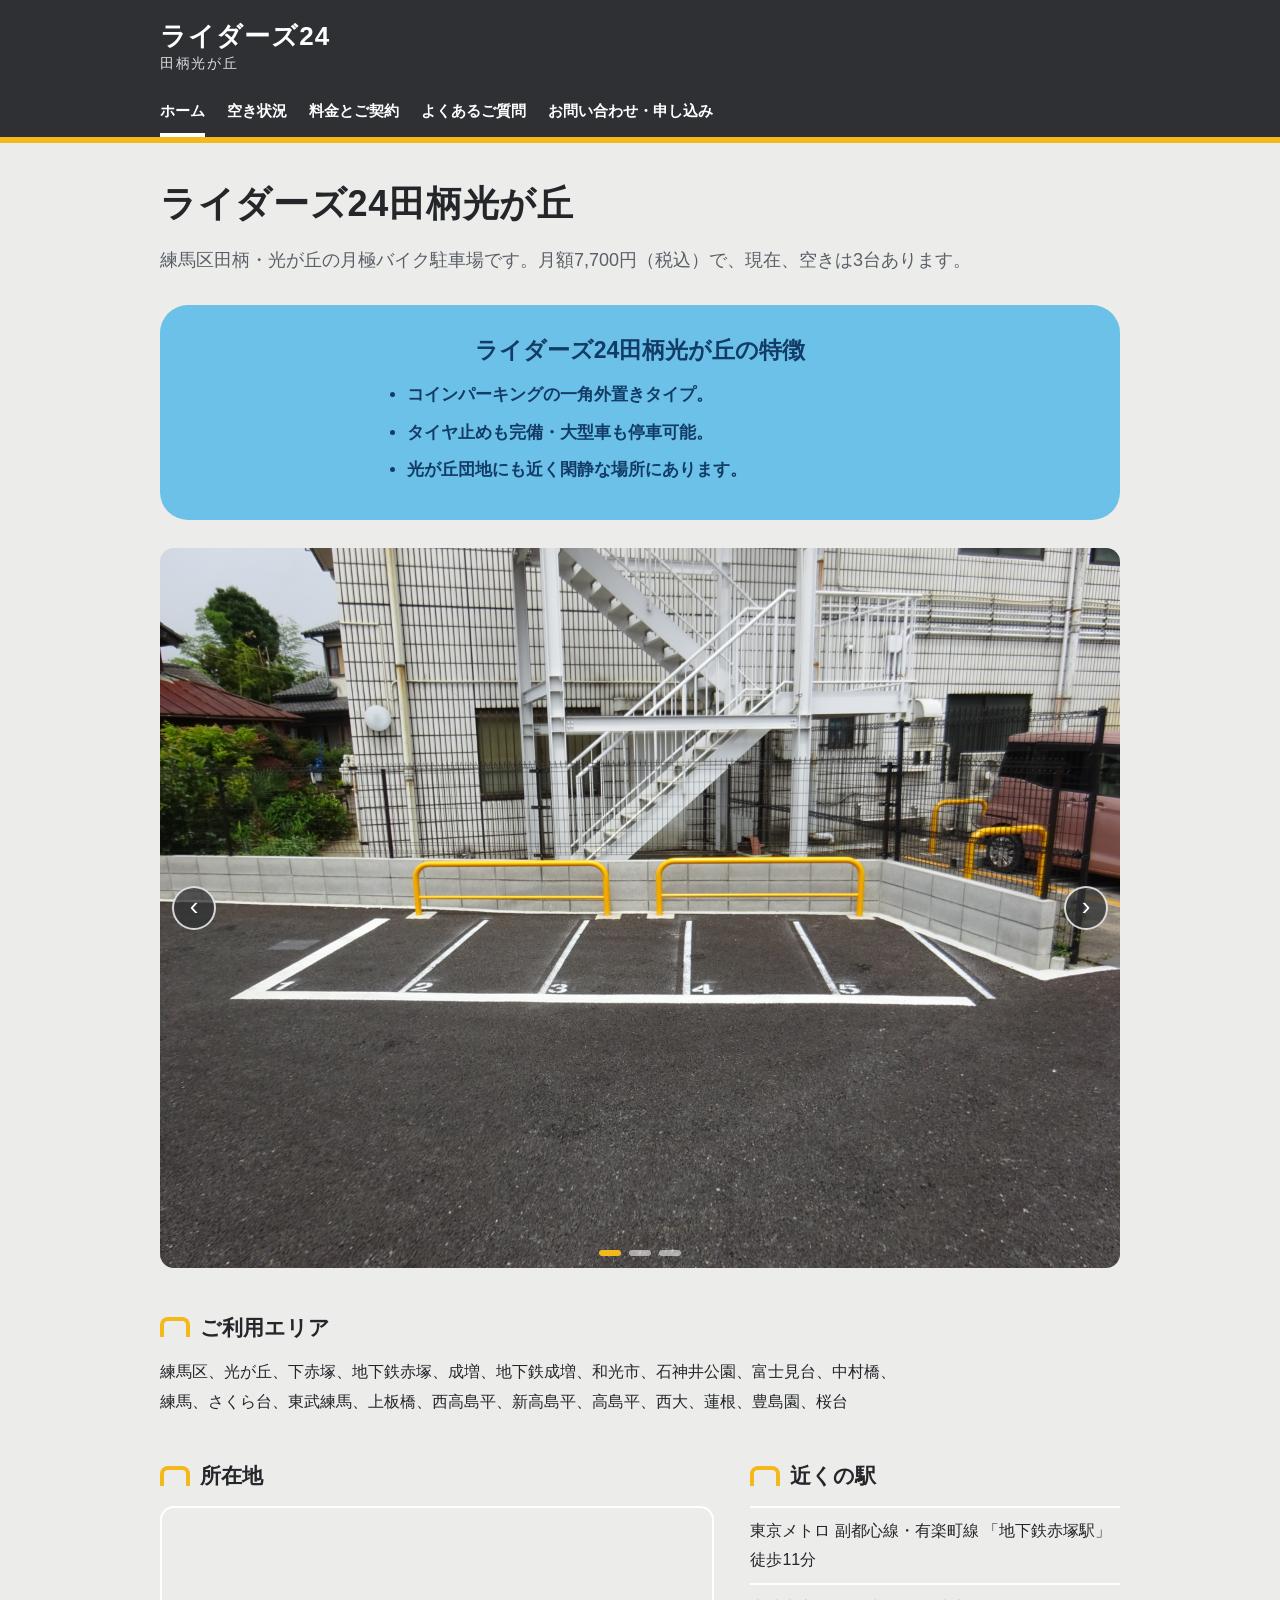
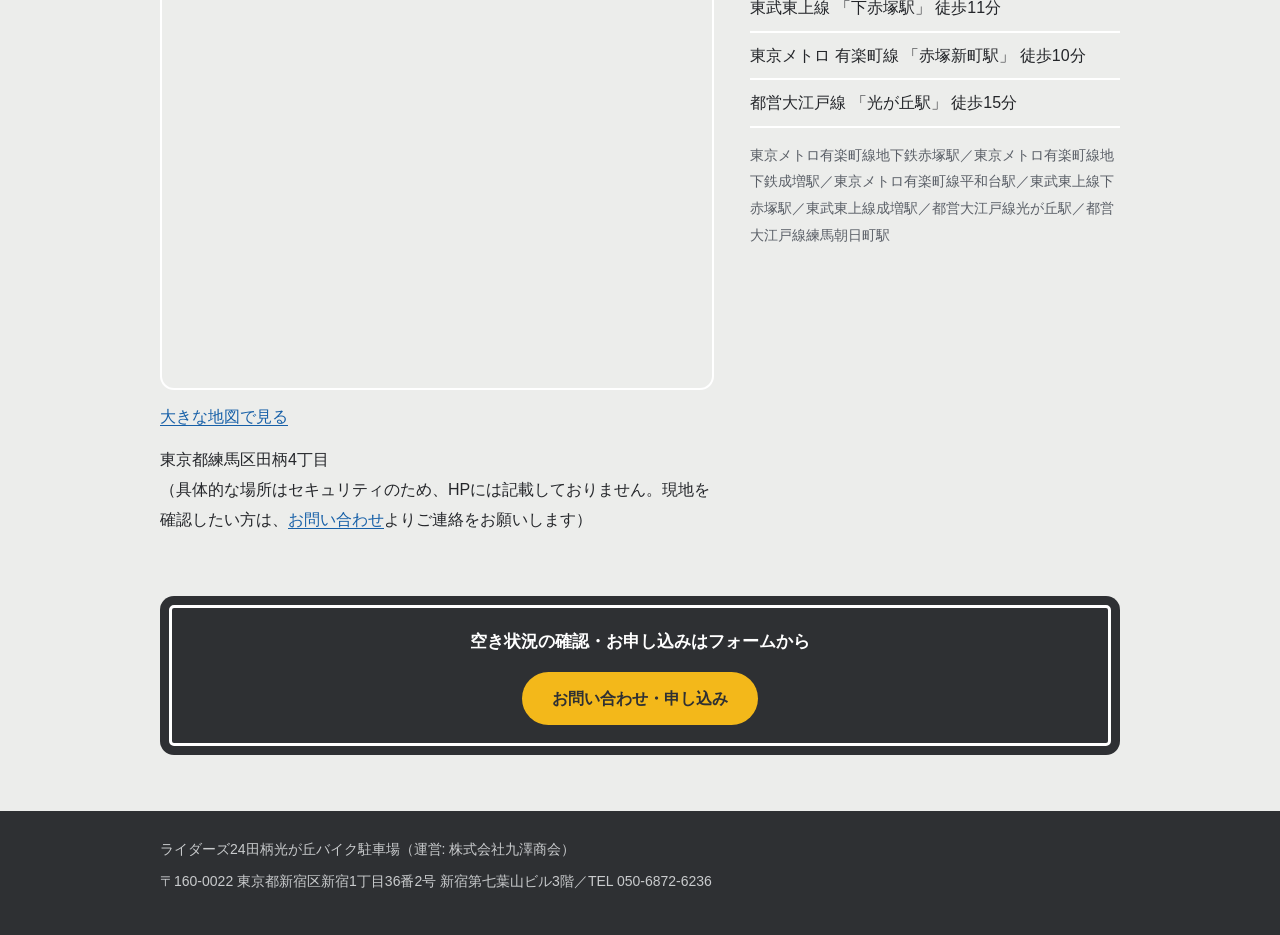
<file: index.html>
<!DOCTYPE html>
<html lang="ja">
<head>
<meta charset="UTF-8">
<meta name="viewport" content="width=device-width, initial-scale=1.0">
<link rel="icon" type="image/svg+xml" href="favicon.svg">
<link rel="icon" type="image/png" sizes="32x32" href="favicon-32.png">
<link rel="apple-touch-icon" href="apple-touch-icon.png">
<title>ライダーズ24｜田柄光が丘へ移動します</title>
<meta name="description" content="ライダーズ24は現在、田柄光が丘（練馬区）の1拠点です。拠点ページへ移動します。">
<link rel="canonical" href="https://riders24.kuzawashokai.com/hikarigaoka/">
<meta http-equiv="refresh" content="0; url=hikarigaoka/">
</head>
<body>
<p>ライダーズ24 田柄光が丘のページへ移動します。自動で移動しない場合は <a href="hikarigaoka/">こちら</a> を押してください。</p>
</body>
</html>
</file>
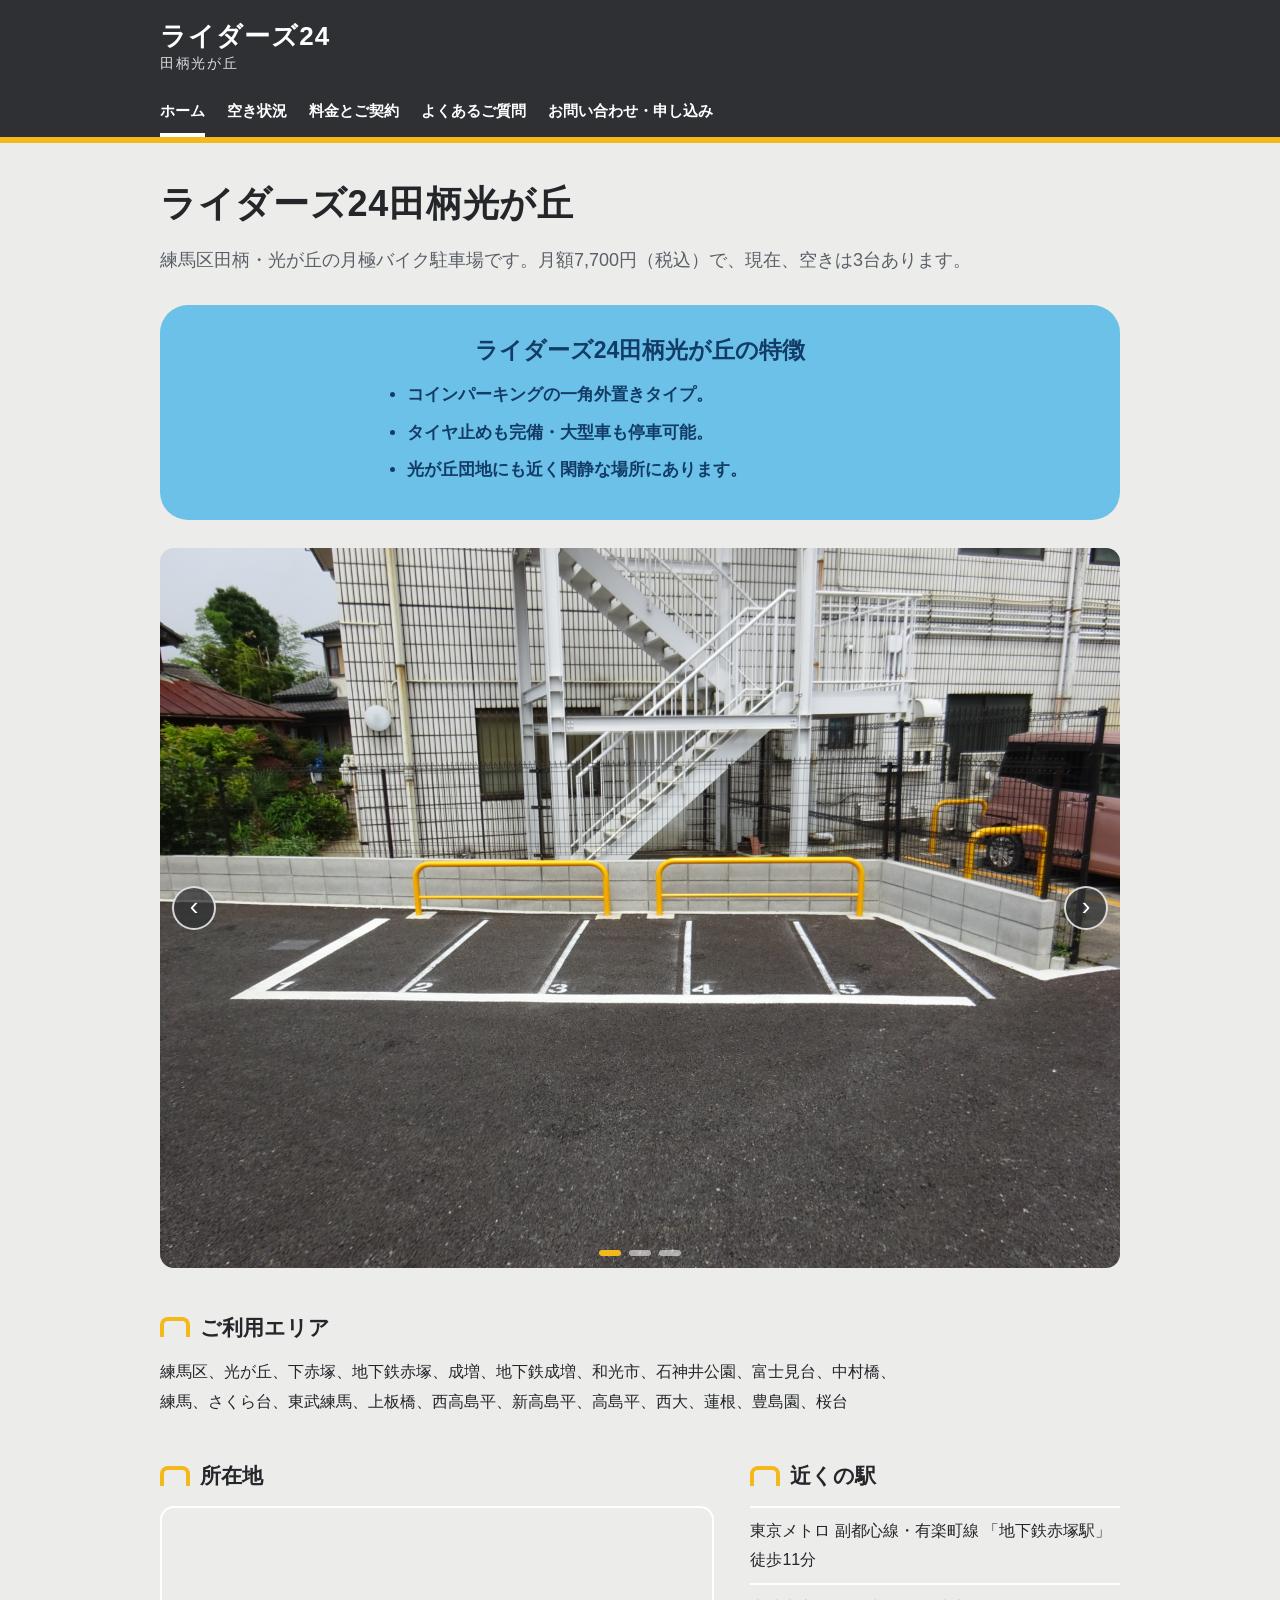
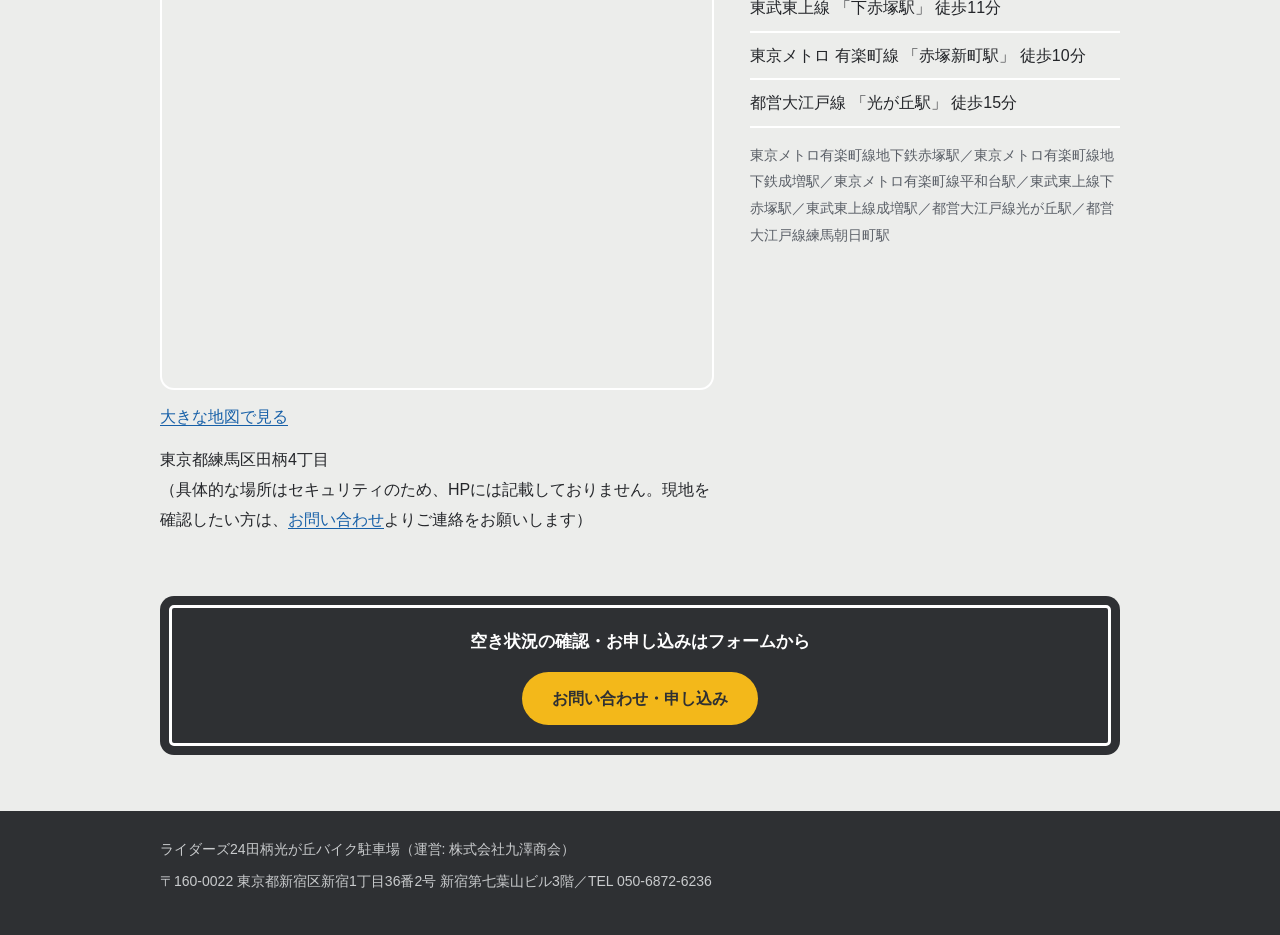
<file: hikarigaoka/index.html>
<!DOCTYPE html>
<html lang="ja">
<head>
<meta charset="utf-8">
<meta name="viewport" content="width=device-width, initial-scale=1">
<link rel="icon" type="image/svg+xml" href="../favicon.svg">
<link rel="icon" type="image/png" sizes="32x32" href="../favicon-32.png">
<link rel="apple-touch-icon" href="../apple-touch-icon.png">
<title>練馬区田柄・光が丘の月極バイク駐車場｜ライダーズ24田柄光が丘</title>
<meta name="description" content="練馬区田柄・光が丘の月極バイク駐車場「ライダーズ24田柄光が丘」。月額7,700円（税込）、現在空きは3台です。地下鉄赤塚駅・下赤塚駅から徒歩11分。">
<link rel="canonical" href="https://riders24.kuzawashokai.com/hikarigaoka/">
<meta property="og:title" content="練馬区田柄・光が丘の月極バイク駐車場｜ライダーズ24田柄光が丘">
<meta property="og:description" content="練馬区田柄・光が丘の月極バイク駐車場「ライダーズ24田柄光が丘」。月額7,700円（税込）、現在空きは3台です。地下鉄赤塚駅・下赤塚駅から徒歩11分。">
<meta property="og:type" content="website">
<meta property="og:url" content="https://riders24.kuzawashokai.com/hikarigaoka/">
<meta property="og:site_name" content="ライダーズ24田柄光が丘">
<meta property="og:image" content="https://riders24.kuzawashokai.com/assets/img/photo1.jpg">
<meta name="twitter:card" content="summary_large_image">
<link rel="stylesheet" href="../assets/style.css">
<script type="application/ld+json">
{
  "@context": "https://schema.org",
  "@type": "ParkingFacility",
  "name": "ライダーズ24田柄光が丘",
  "address": { "@type": "PostalAddress", "addressRegion": "東京都", "addressLocality": "練馬区", "streetAddress": "田柄4丁目" },
  "telephone": "050-6872-6236",
  "url": "https://riders24.kuzawashokai.com/hikarigaoka/"
}
</script>
</head>
<body>
<header class="site-header">
  <div class="inner">
    <a class="brand" href="../">ライダーズ24<small>田柄光が丘</small></a>
  </div>
  <nav class="main-nav">
    <a href="./" aria-current="page">ホーム</a>
    <a href="status/">空き状況</a>
    <a href="price/">料金とご契約</a>
    <a href="qanda/">よくあるご質問</a>
    <a href="contact/">お問い合わせ・申し込み</a>
  </nav>
</header>
<main>
  <h1>ライダーズ24田柄光が丘</h1>
  <p class="lead">練馬区田柄・光が丘の月極バイク駐車場です。月額7,700円（税込）で、現在、空きは3台あります。</p>

  <section class="feature-box">
    <h2>ライダーズ24田柄光が丘の特徴</h2>
    <ul>
      <li>コインパーキングの一角外置きタイプ。</li>
      <li>タイヤ止めも完備・大型車も停車可能。</li>
      <li>光が丘団地にも近く閑静な場所にあります。</li>
    </ul>
  </section>

  <div class="slider" id="slider">
    <div class="slides">
      <img src="../assets/img/photo1.jpg" alt="ライダーズ24田柄光が丘の駐車スペース全景" class="active">
      <img src="../assets/img/photo2.jpg" alt="区画1〜3とタイヤ止め" loading="lazy">
      <img src="../assets/img/photo3.jpg" alt="駐車スペースを横から見た様子" loading="lazy">
    </div>
    <button type="button" class="slider-btn prev" aria-label="前の写真">‹</button>
    <button type="button" class="slider-btn next" aria-label="次の写真">›</button>
    <div class="slider-dots" role="tablist" aria-label="写真の切り替え"></div>
  </div>

  <h2>ご利用エリア</h2>
  <p>練馬区、光が丘、下赤塚、地下鉄赤塚、成増、地下鉄成増、和光市、石神井公園、富士見台、中村橋、練馬、さくら台、東武練馬、上板橋、西高島平、新高島平、高島平、西大、蓮根、豊島園、桜台</p>

  <div class="access">
    <section>
      <h2>近くの駅</h2>
      <ul class="stations">
        <li>東京メトロ 副都心線・有楽町線 「地下鉄赤塚駅」 徒歩11分</li>
        <li>東武東上線 「下赤塚駅」 徒歩11分</li>
        <li>東京メトロ 有楽町線 「赤塚新町駅」 徒歩10分</li>
        <li>都営大江戸線 「光が丘駅」 徒歩15分</li>
      </ul>
      <p class="station-names">東京メトロ有楽町線地下鉄赤塚駅／東京メトロ有楽町線地下鉄成増駅／東京メトロ有楽町線平和台駅／東武東上線下赤塚駅／東武東上線成増駅／都営大江戸線光が丘駅／都営大江戸線練馬朝日町駅</p>
    </section>
    <section>
      <h2>所在地</h2>
      <div class="map-wrap">
        <iframe src="https://www.google.com/maps?q=35.767425,139.639919&amp;z=16&amp;output=embed" loading="lazy" title="ライダーズ24田柄光が丘の地図（東京都練馬区田柄4丁目）" referrerpolicy="no-referrer-when-downgrade"></iframe>
      </div>
      <p><a href="https://www.google.com/maps/search/?api=1&amp;query=35.767425,139.639919" target="_blank" rel="noopener">大きな地図で見る</a></p>
      <p>東京都練馬区田柄4丁目<br>（具体的な場所はセキュリティのため、HPには記載しておりません。現地を確認したい方は、<a href="contact/">お問い合わせ</a>よりご連絡をお願いします）</p>
    </section>
  </div>

  <div class="cta">
    <p>空き状況の確認・お申し込みはフォームから</p>
    <a class="btn" href="contact/">お問い合わせ・申し込み</a>
  </div>
</main>
<footer class="site-footer">
  <div class="inner">
    <p>ライダーズ24田柄光が丘バイク駐車場（運営: 株式会社九澤商会）</p>
    <p>〒160-0022 東京都新宿区新宿1丁目36番2号 新宿第七葉山ビル3階／TEL 050-6872-6236</p>
  </div>
</footer>
<script>
(function () {
  var slider = document.getElementById('slider');
  if (!slider) return;
  var imgs = slider.querySelectorAll('.slides img');
  var dotsWrap = slider.querySelector('.slider-dots');
  var current = 0, timer = null;
  var dots = [];
  imgs.forEach(function (_, i) {
    var d = document.createElement('button');
    d.type = 'button';
    d.setAttribute('aria-label', (i + 1) + '枚目の写真');
    d.addEventListener('click', function () { show(i); restart(); });
    dotsWrap.appendChild(d);
    dots.push(d);
  });
  function show(i) {
    imgs[current].classList.remove('active');
    dots[current].classList.remove('active');
    current = (i + imgs.length) % imgs.length;
    imgs[current].classList.add('active');
    dots[current].classList.add('active');
  }
  function next() { show(current + 1); }
  function start() {
    if (window.matchMedia('(prefers-reduced-motion: reduce)').matches) return;
    timer = setInterval(next, 5000);
  }
  function restart() { clearInterval(timer); start(); }
  slider.querySelector('.prev').addEventListener('click', function () { show(current - 1); restart(); });
  slider.querySelector('.next').addEventListener('click', function () { next(); restart(); });
  slider.addEventListener('mouseenter', function () { clearInterval(timer); });
  slider.addEventListener('mouseleave', restart);
  dots[0].classList.add('active');
  start();
})();
</script>
</body>
</html>
</file>
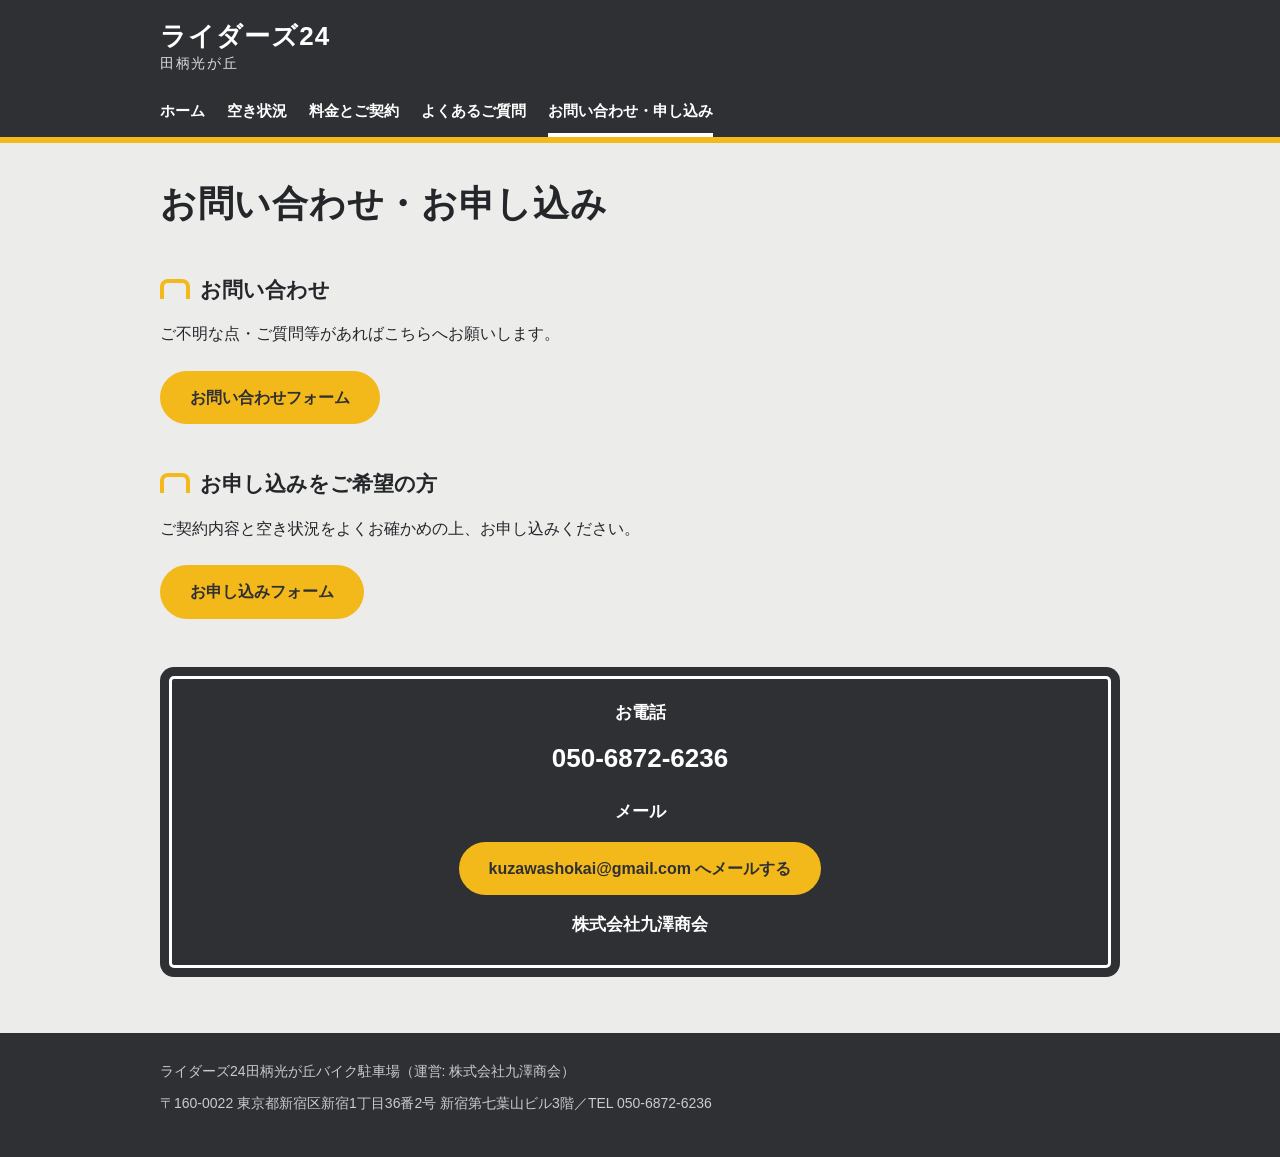
<file: hikarigaoka/contact/index.html>
<!DOCTYPE html>
<html lang="ja">
<head>
<meta charset="utf-8">
<meta name="viewport" content="width=device-width, initial-scale=1">
<link rel="icon" type="image/svg+xml" href="../../favicon.svg">
<link rel="icon" type="image/png" sizes="32x32" href="../../favicon-32.png">
<link rel="apple-touch-icon" href="../../apple-touch-icon.png">
<title>お問い合わせ・お申し込み｜ライダーズ24田柄光が丘</title>
<meta name="description" content="ライダーズ24田柄光が丘へのお問い合わせ・お申し込み。お電話 050-6872-6236、またはメールでご連絡ください。">
<link rel="canonical" href="https://riders24.kuzawashokai.com/hikarigaoka/contact/">
<meta property="og:title" content="お問い合わせ・お申し込み｜ライダーズ24田柄光が丘">
<meta property="og:description" content="ライダーズ24田柄光が丘へのお問い合わせ・お申し込み。お電話 050-6872-6236、またはメールでご連絡ください。">
<meta property="og:type" content="website">
<meta property="og:url" content="https://riders24.kuzawashokai.com/hikarigaoka/contact/">
<meta property="og:site_name" content="ライダーズ24田柄光が丘">
<meta property="og:image" content="https://riders24.kuzawashokai.com/assets/img/photo1.jpg">
<meta name="twitter:card" content="summary_large_image">
<link rel="stylesheet" href="../../assets/style.css">
</head>
<body>
<header class="site-header">
  <div class="inner">
    <a class="brand" href="../../">ライダーズ24<small>田柄光が丘</small></a>
  </div>
  <nav class="main-nav">
    <a href="../">ホーム</a>
    <a href="../status/">空き状況</a>
    <a href="../price/">料金とご契約</a>
    <a href="../qanda/">よくあるご質問</a>
    <a href="../contact/" aria-current="page">お問い合わせ・申し込み</a>
  </nav>
</header>
<main>
  <h1>お問い合わせ・お申し込み</h1>

  <h2>お問い合わせ</h2>
  <p>ご不明な点・ご質問等があればこちらへお願いします。</p>
  <p><a class="btn" href="https://docs.google.com/forms/d/e/1FAIpQLSfUFnNQfRRMAWb91vEc54fLT5QZULD15jtNJt627k9A7nd0JQ/viewform" target="_blank" rel="noopener">お問い合わせフォーム</a></p>

  <h2>お申し込みをご希望の方</h2>
  <p>ご契約内容と空き状況をよくお確かめの上、お申し込みください。</p>
  <p><a class="btn" href="https://docs.google.com/forms/d/e/1FAIpQLSd29Fjg4J7XCclaeUMKa4GIaW3JmtasUmAK4aYXByxlcy-RhQ/viewform" target="_blank" rel="noopener">お申し込みフォーム</a></p>

  <div class="cta">
    <p>お電話</p>
    <a class="tel" href="tel:+815068726236">050-6872-6236</a>
    <p>メール</p>
    <a class="btn" href="mailto:kuzawashokai@gmail.com">kuzawashokai@gmail.com へメールする</a>
    <p>株式会社九澤商会</p>
  </div>
</main>
<footer class="site-footer">
  <div class="inner">
    <p>ライダーズ24田柄光が丘バイク駐車場（運営: 株式会社九澤商会）</p>
    <p>〒160-0022 東京都新宿区新宿1丁目36番2号 新宿第七葉山ビル3階／TEL 050-6872-6236</p>
  </div>
</footer>
</body>
</html>
</file>
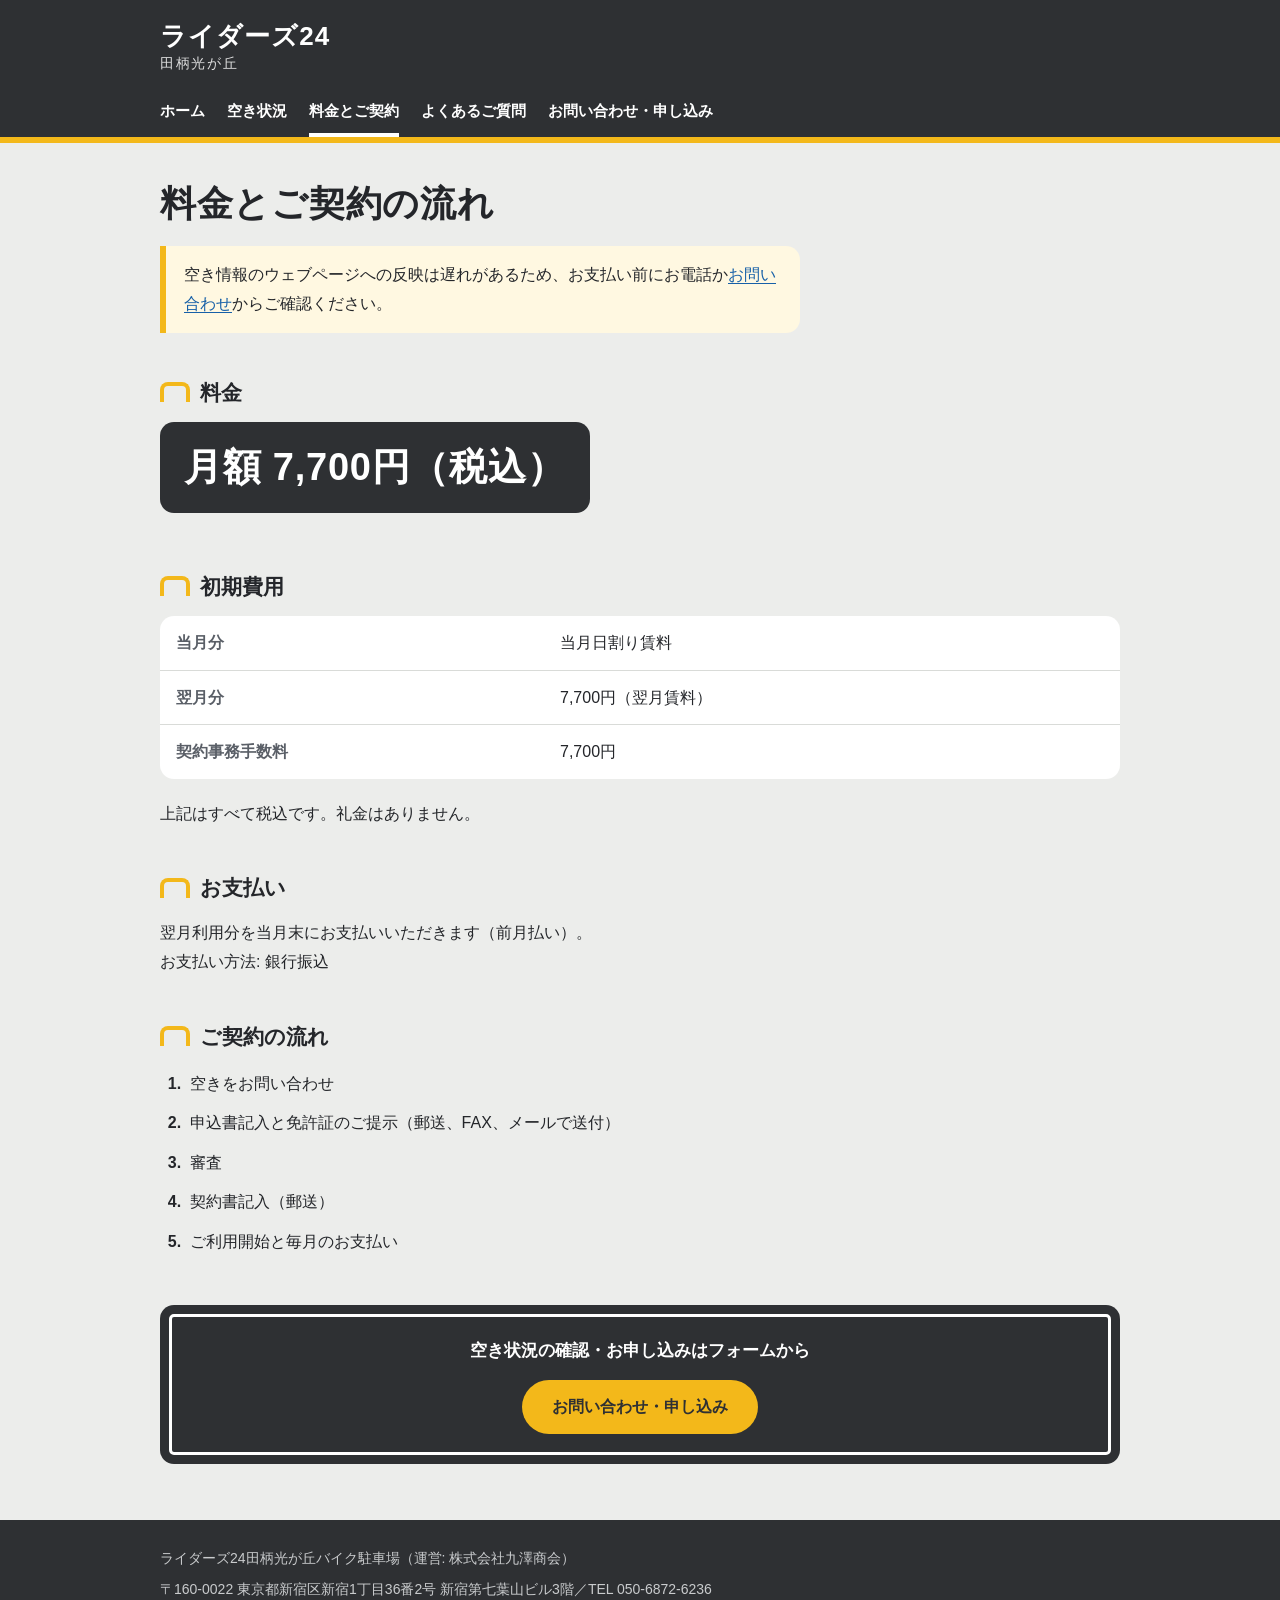
<file: hikarigaoka/price/index.html>
<!DOCTYPE html>
<html lang="ja">
<head>
<meta charset="utf-8">
<meta name="viewport" content="width=device-width, initial-scale=1">
<link rel="icon" type="image/svg+xml" href="../../favicon.svg">
<link rel="icon" type="image/png" sizes="32x32" href="../../favicon-32.png">
<link rel="apple-touch-icon" href="../../apple-touch-icon.png">
<title>料金とご契約の流れ｜月額7,700円（税込）｜ライダーズ24田柄光が丘</title>
<meta name="description" content="ライダーズ24田柄光が丘の料金とご契約の流れ。月額7,700円（税込）。初期費用は当月日割り賃料・翌月賃料・契約事務手数料（すべて税込）。お支払いは銀行振込、前月払いです。">
<link rel="canonical" href="https://riders24.kuzawashokai.com/hikarigaoka/price/">
<meta property="og:title" content="料金とご契約の流れ｜月額7,700円（税込）｜ライダーズ24田柄光が丘">
<meta property="og:description" content="ライダーズ24田柄光が丘の料金とご契約の流れ。月額7,700円（税込）。初期費用は当月日割り賃料・翌月賃料・契約事務手数料（すべて税込）。お支払いは銀行振込、前月払いです。">
<meta property="og:type" content="website">
<meta property="og:url" content="https://riders24.kuzawashokai.com/hikarigaoka/price/">
<meta property="og:site_name" content="ライダーズ24田柄光が丘">
<meta property="og:image" content="https://riders24.kuzawashokai.com/assets/img/photo1.jpg">
<meta name="twitter:card" content="summary_large_image">
<link rel="stylesheet" href="../../assets/style.css">
</head>
<body>
<header class="site-header">
  <div class="inner">
    <a class="brand" href="../../">ライダーズ24<small>田柄光が丘</small></a>
  </div>
  <nav class="main-nav">
    <a href="../">ホーム</a>
    <a href="../status/">空き状況</a>
    <a href="../price/" aria-current="page">料金とご契約</a>
    <a href="../qanda/">よくあるご質問</a>
    <a href="../contact/">お問い合わせ・申し込み</a>
  </nav>
</header>
<main>
  <h1>料金とご契約の流れ</h1>

  <div class="notice">空き情報のウェブページへの反映は遅れがあるため、お支払い前にお電話か<a href="../contact/">お問い合わせ</a>からご確認ください。</div>

  <h2>料金</h2>
  <p class="price-big">月額 7,700円（税込）</p>

  <h2>初期費用</h2>
  <table class="info">
    <tr><th>当月分</th><td>当月日割り賃料</td></tr>
    <tr><th>翌月分</th><td>7,700円（翌月賃料）</td></tr>
    <tr><th>契約事務手数料</th><td>7,700円</td></tr>
  </table>
  <p>上記はすべて税込です。礼金はありません。</p>

  <h2>お支払い</h2>
  <p>翌月利用分を当月末にお支払いいただきます（前月払い）。<br>お支払い方法: 銀行振込</p>

  <h2>ご契約の流れ</h2>
  <ol class="flow">
    <li>空きをお問い合わせ</li>
    <li>申込書記入と免許証のご提示（郵送、FAX、メールで送付）</li>
    <li>審査</li>
    <li>契約書記入（郵送）</li>
    <li>ご利用開始と毎月のお支払い</li>
  </ol>

  <div class="cta">
    <p>空き状況の確認・お申し込みはフォームから</p>
    <a class="btn" href="../contact/">お問い合わせ・申し込み</a>
  </div>
</main>
<footer class="site-footer">
  <div class="inner">
    <p>ライダーズ24田柄光が丘バイク駐車場（運営: 株式会社九澤商会）</p>
    <p>〒160-0022 東京都新宿区新宿1丁目36番2号 新宿第七葉山ビル3階／TEL 050-6872-6236</p>
  </div>
</footer>
</body>
</html>
</file>
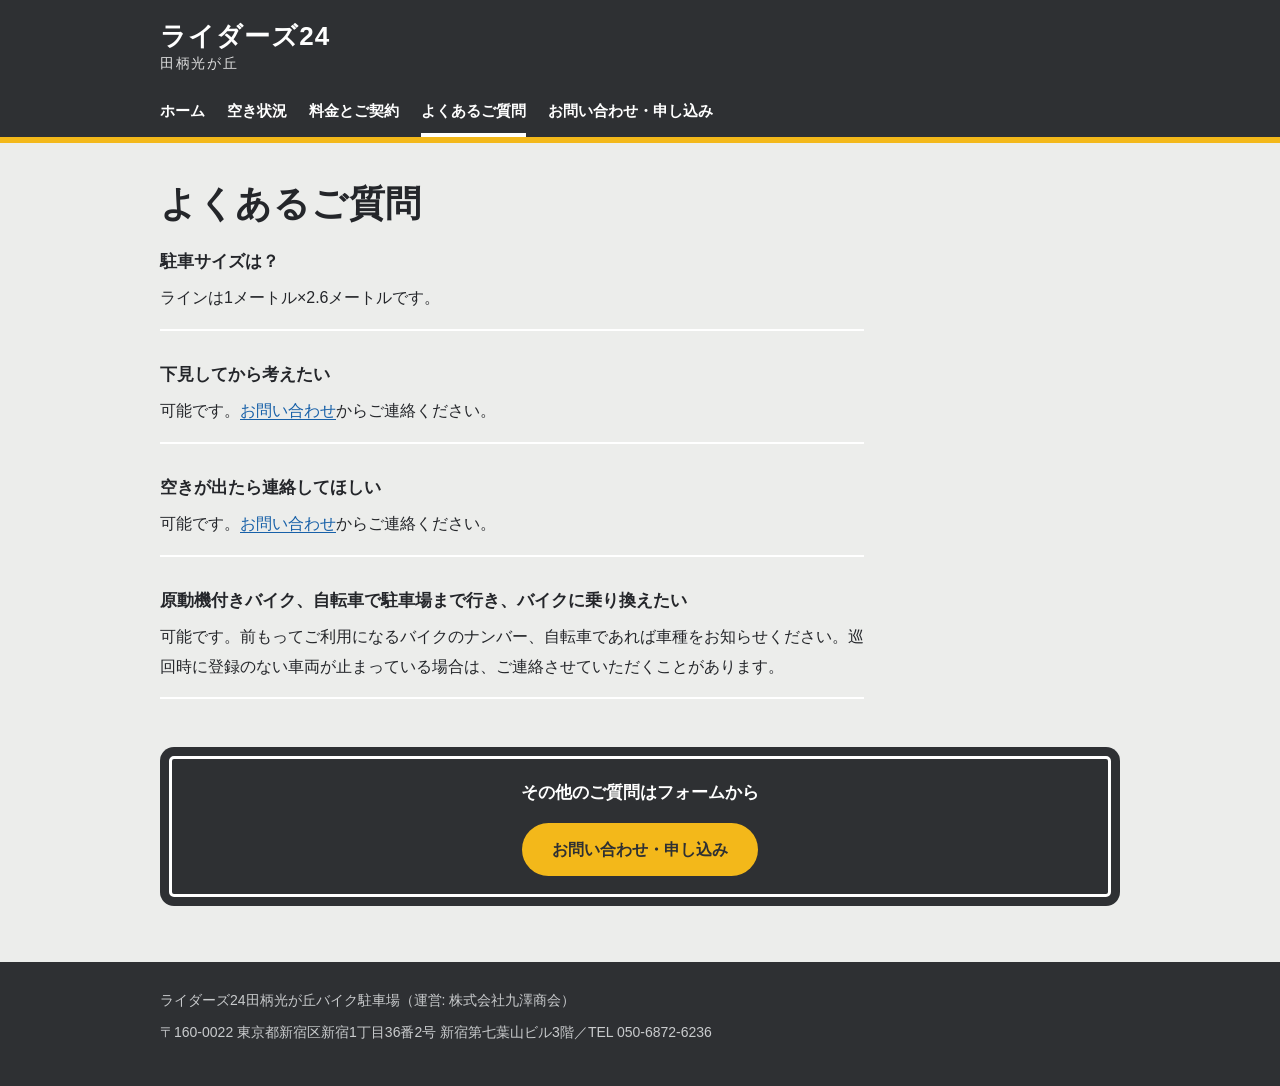
<file: hikarigaoka/qanda/index.html>
<!DOCTYPE html>
<html lang="ja">
<head>
<meta charset="utf-8">
<meta name="viewport" content="width=device-width, initial-scale=1">
<link rel="icon" type="image/svg+xml" href="../../favicon.svg">
<link rel="icon" type="image/png" sizes="32x32" href="../../favicon-32.png">
<link rel="apple-touch-icon" href="../../apple-touch-icon.png">
<title>よくあるご質問｜ライダーズ24田柄光が丘（月極バイク駐車場）</title>
<meta name="description" content="ライダーズ24田柄光が丘のよくあるご質問。駐車サイズ、下見、空きが出た場合のご連絡、原動機付きバイク・自転車での乗り換えについて。">
<link rel="canonical" href="https://riders24.kuzawashokai.com/hikarigaoka/qanda/">
<meta property="og:title" content="よくあるご質問｜ライダーズ24田柄光が丘（月極バイク駐車場）">
<meta property="og:description" content="ライダーズ24田柄光が丘のよくあるご質問。駐車サイズ、下見、空きが出た場合のご連絡、原動機付きバイク・自転車での乗り換えについて。">
<meta property="og:type" content="website">
<meta property="og:url" content="https://riders24.kuzawashokai.com/hikarigaoka/qanda/">
<meta property="og:site_name" content="ライダーズ24田柄光が丘">
<meta property="og:image" content="https://riders24.kuzawashokai.com/assets/img/photo1.jpg">
<meta name="twitter:card" content="summary_large_image">
<link rel="stylesheet" href="../../assets/style.css">
</head>
<body>
<header class="site-header">
  <div class="inner">
    <a class="brand" href="../../">ライダーズ24<small>田柄光が丘</small></a>
  </div>
  <nav class="main-nav">
    <a href="../">ホーム</a>
    <a href="../status/">空き状況</a>
    <a href="../price/">料金とご契約</a>
    <a href="../qanda/" aria-current="page">よくあるご質問</a>
    <a href="../contact/">お問い合わせ・申し込み</a>
  </nav>
</header>
<main>
  <h1>よくあるご質問</h1>
  <dl class="qa">
    <dt>駐車サイズは？</dt>
    <dd>ラインは1メートル×2.6メートルです。</dd>

    <dt>下見してから考えたい</dt>
    <dd>可能です。<a href="../contact/">お問い合わせ</a>からご連絡ください。</dd>

    <dt>空きが出たら連絡してほしい</dt>
    <dd>可能です。<a href="../contact/">お問い合わせ</a>からご連絡ください。</dd>

    <dt>原動機付きバイク、自転車で駐車場まで行き、バイクに乗り換えたい</dt>
    <dd>可能です。前もってご利用になるバイクのナンバー、自転車であれば車種をお知らせください。巡回時に登録のない車両が止まっている場合は、ご連絡させていただくことがあります。</dd>
  </dl>

  <div class="cta">
    <p>その他のご質問はフォームから</p>
    <a class="btn" href="../contact/">お問い合わせ・申し込み</a>
  </div>
</main>
<footer class="site-footer">
  <div class="inner">
    <p>ライダーズ24田柄光が丘バイク駐車場（運営: 株式会社九澤商会）</p>
    <p>〒160-0022 東京都新宿区新宿1丁目36番2号 新宿第七葉山ビル3階／TEL 050-6872-6236</p>
  </div>
</footer>
</body>
</html>
</file>
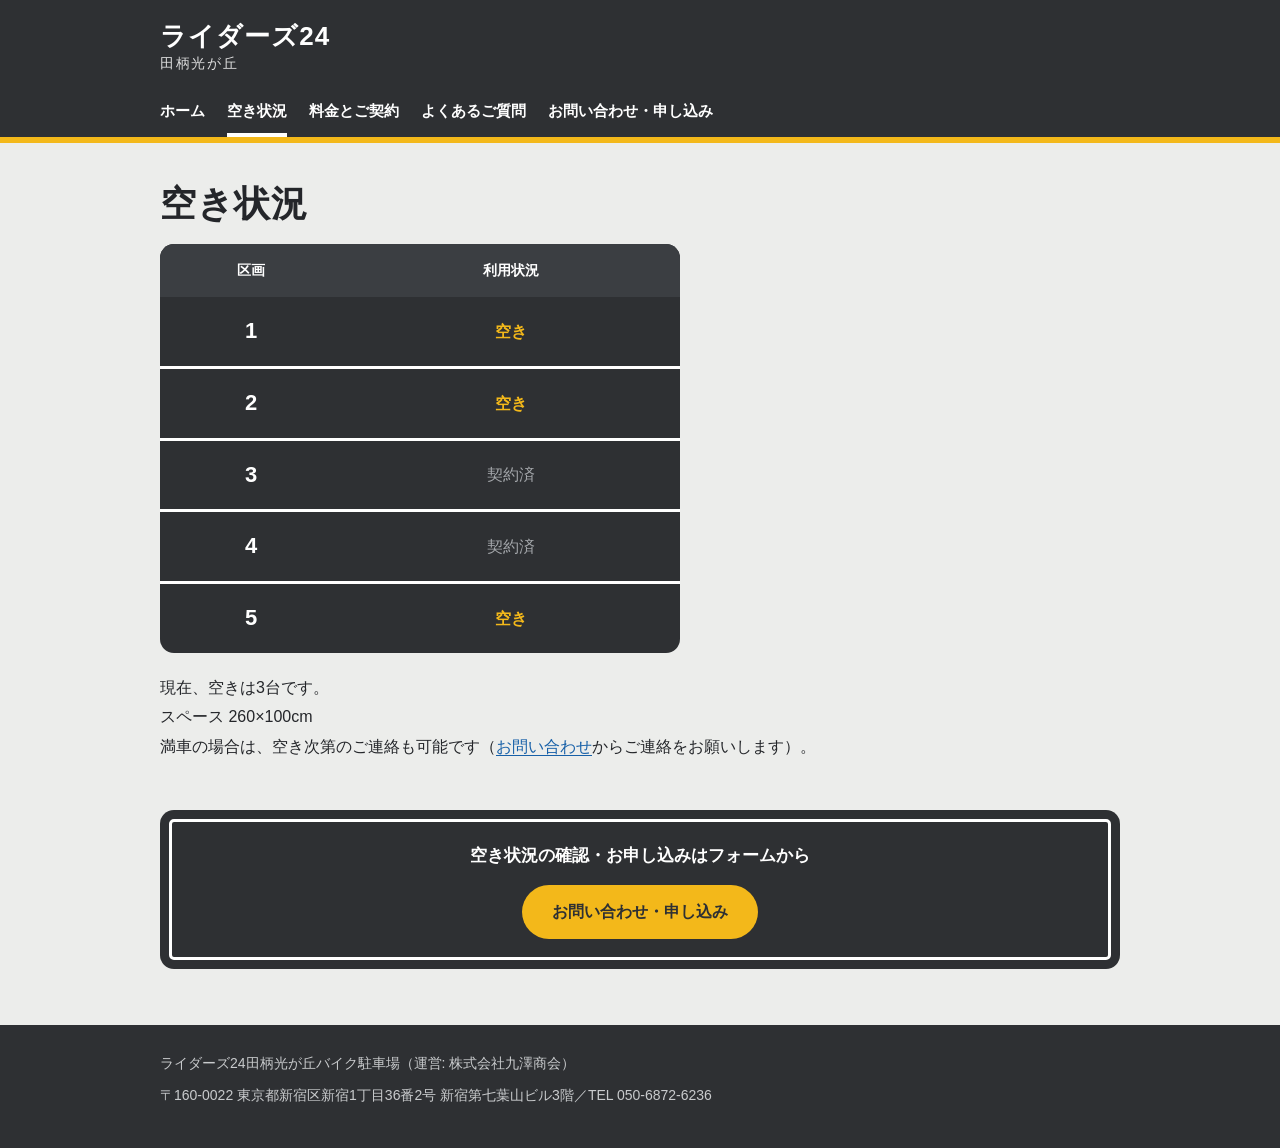
<file: hikarigaoka/status/index.html>
<!DOCTYPE html>
<html lang="ja">
<head>
<meta charset="utf-8">
<meta name="viewport" content="width=device-width, initial-scale=1">
<link rel="icon" type="image/svg+xml" href="../../favicon.svg">
<link rel="icon" type="image/png" sizes="32x32" href="../../favicon-32.png">
<link rel="apple-touch-icon" href="../../apple-touch-icon.png">
<title>空き情報｜ライダーズ24田柄光が丘（練馬区・光が丘の月極バイク駐車場）</title>
<meta name="description" content="ライダーズ24田柄光が丘の空き状況。区画ごとの利用状況を掲載しています。満車の場合は、空き次第のご連絡も可能です。">
<link rel="canonical" href="https://riders24.kuzawashokai.com/hikarigaoka/status/">
<meta property="og:title" content="空き情報｜ライダーズ24田柄光が丘（練馬区・光が丘の月極バイク駐車場）">
<meta property="og:description" content="ライダーズ24田柄光が丘の空き状況。区画ごとの利用状況を掲載しています。満車の場合は、空き次第のご連絡も可能です。">
<meta property="og:type" content="website">
<meta property="og:url" content="https://riders24.kuzawashokai.com/hikarigaoka/status/">
<meta property="og:site_name" content="ライダーズ24田柄光が丘">
<meta property="og:image" content="https://riders24.kuzawashokai.com/assets/img/photo1.jpg">
<meta name="twitter:card" content="summary_large_image">
<link rel="stylesheet" href="../../assets/style.css">
</head>
<body>
<header class="site-header">
  <div class="inner">
    <a class="brand" href="../../">ライダーズ24<small>田柄光が丘</small></a>
  </div>
  <nav class="main-nav">
    <a href="../">ホーム</a>
    <a href="../status/" aria-current="page">空き状況</a>
    <a href="../price/">料金とご契約</a>
    <a href="../qanda/">よくあるご質問</a>
    <a href="../contact/">お問い合わせ・申し込み</a>
  </nav>
</header>
<main>
  <h1>空き状況</h1>
  <!-- 空き状況を更新するときは、この表と下の「現在、空きは◯台です」を直してください -->
  <table class="slots">
    <tr><th>区画</th><th>利用状況</th></tr>
    <tr><td>1</td><td class="st-open">空き</td></tr>
    <tr><td>2</td><td class="st-open">空き</td></tr>
    <tr><td>3</td><td class="st-full">契約済</td></tr>
    <tr><td>4</td><td class="st-full">契約済</td></tr>
    <tr><td>5</td><td class="st-open">空き</td></tr>
  </table>
  <p>現在、空きは3台です。<br>
  スペース 260×100cm<br>
  満車の場合は、空き次第のご連絡も可能です（<a href="../contact/">お問い合わせ</a>からご連絡をお願いします）。</p>

  <div class="cta">
    <p>空き状況の確認・お申し込みはフォームから</p>
    <a class="btn" href="../contact/">お問い合わせ・申し込み</a>
  </div>
</main>
<footer class="site-footer">
  <div class="inner">
    <p>ライダーズ24田柄光が丘バイク駐車場（運営: 株式会社九澤商会）</p>
    <p>〒160-0022 東京都新宿区新宿1丁目36番2号 新宿第七葉山ビル3階／TEL 050-6872-6236</p>
  </div>
</footer>
</body>
</html>
</file>
<file: assets/style.css>
/* 現地の舗装（アスファルト）・白線・黄色の車止め・ブロック塀から色を取っている */
:root {
  --asphalt: #2e3033;
  --asphalt-2: #3b3e42;
  --paint: #ffffff;
  --rail: #f3b81a;
  --rail-dark: #d99e00;
  --sky: #6cc1e8;
  --sky-ink: #123c66;
  --concrete: #ecedeb;
  --ink: #24262a;
  --muted: #5a5f67;
  --link: #1760a8;
  --line: #d9dbd8;
  --wrap: 1000px;
  --radius: 14px;
}
* { box-sizing: border-box; }
html { -webkit-text-size-adjust: 100%; }
body {
  margin: 0;
  font-family: "Hiragino Kaku Gothic ProN", "Hiragino Sans", "Noto Sans JP", "Yu Gothic", Meiryo, sans-serif;
  color: var(--ink);
  line-height: 1.85;
  font-size: 16px;
  background: var(--concrete);
}
a { color: var(--link); text-underline-offset: .2em; }
img { max-width: 100%; height: auto; display: block; }
:focus-visible { outline: 3px solid var(--rail); outline-offset: 2px; }

/* ヘッダー: 舗装面に白線 */
.site-header {
  background: var(--asphalt);
  color: var(--paint);
  border-bottom: 6px solid var(--rail);
}
.site-header .inner {
  max-width: var(--wrap);
  margin: 0 auto;
  padding: 20px 20px 10px;
}
.site-header .brand {
  color: var(--paint);
  text-decoration: none;
  font-size: 26px;
  font-weight: 800;
  letter-spacing: .04em;
  line-height: 1.3;
  display: inline-block;
}
.site-header .brand small {
  display: block;
  font-size: 14px;
  font-weight: 500;
  letter-spacing: .12em;
  opacity: .85;
}
.main-nav {
  max-width: var(--wrap);
  margin: 0 auto;
  padding: 0 20px;
  display: flex;
  flex-wrap: wrap;
  gap: 0 22px;
}
.main-nav a {
  color: var(--paint);
  text-decoration: none;
  font-size: 15px;
  font-weight: 600;
  padding: 10px 0 8px;
  border-bottom: 4px solid transparent;
}
.main-nav a:hover { border-bottom-color: rgba(255, 255, 255, .5); }
.main-nav a[aria-current="page"] { border-bottom-color: var(--paint); }
@media (max-width: 560px) {
  .main-nav { gap: 0 16px; }
  .main-nav a { font-size: 14px; }
}

main {
  max-width: var(--wrap);
  margin: 0 auto;
  padding: 36px 20px 56px;
}
h1 {
  font-size: clamp(26px, 5vw, 36px);
  line-height: 1.4;
  font-weight: 800;
  letter-spacing: .02em;
  margin: 0 0 14px;
}
/* 見出しの印は車止め（逆U字のガードパイプ）の形 */
h2 {
  font-size: 21px;
  line-height: 1.5;
  font-weight: 800;
  margin: 44px 0 14px;
  display: flex;
  align-items: flex-end;
  gap: 10px;
}
h2::before {
  content: "";
  flex: none;
  width: 22px;
  height: 16px;
  margin-bottom: .3em;
  border: 4px solid var(--rail);
  border-bottom: none;
  border-radius: 8px 8px 0 0;
}
p { margin: 0 0 14px; }
main > p, .lead { max-width: 46em; }
.lead { font-size: 18px; color: var(--muted); }

.feature-box {
  background: var(--sky);
  border-radius: 28px;
  padding: 28px 32px;
  margin: 28px 0;
  color: var(--sky-ink);
}
.feature-box h2 {
  margin: 0 0 12px;
  justify-content: center;
  text-align: center;
  font-size: 23px;
}
.feature-box h2::before { display: none; }
.feature-box ul {
  margin: 0 auto;
  padding-left: 1.3em;
  max-width: 30em;
  font-weight: 700;
  font-size: 17px;
}
.feature-box li { margin-bottom: 6px; }
@media (max-width: 560px) {
  .feature-box { padding: 22px 20px; border-radius: 22px; }
  .feature-box h2 { font-size: 19px; }
  .feature-box ul { font-size: 16px; }
}

.slider {
  position: relative;
  border-radius: var(--radius);
  overflow: hidden;
  margin: 28px 0;
  background: var(--asphalt);
}
.slider .slides img {
  display: none;
  width: 100%;
  aspect-ratio: 4 / 3;
  object-fit: cover;
}
.slider .slides img.active { display: block; }
.slider-btn {
  position: absolute;
  top: 50%;
  transform: translateY(-50%);
  background: rgba(46, 48, 51, .75);
  color: var(--paint);
  border: 2px solid rgba(255, 255, 255, .8);
  width: 44px;
  height: 44px;
  border-radius: 50%;
  font-size: 26px;
  line-height: 1;
  padding: 0 0 3px;
  cursor: pointer;
}
.slider-btn:hover { background: var(--asphalt); }
.slider-btn.prev { left: 12px; }
.slider-btn.next { right: 12px; }
.slider-dots {
  position: absolute;
  bottom: 12px;
  left: 0;
  right: 0;
  display: flex;
  justify-content: center;
  gap: 8px;
}
/* ドットは白線の短い区切り */
.slider-dots button {
  width: 22px;
  height: 6px;
  border-radius: 3px;
  border: none;
  background: rgba(255, 255, 255, .55);
  cursor: pointer;
  padding: 0;
}
.slider-dots button.active { background: var(--rail); }

/* 近くの駅と所在地: 広い画面では Wix 版と同じく地図と駅を横並び */
.access { margin-top: 44px; }
.access > section > h2:first-child { margin-top: 0; }
.access > section + section { margin-top: 44px; }
@media (min-width: 820px) {
  .access {
    display: grid;
    grid-template-columns: 3fr 2fr;
    gap: 36px;
    align-items: start;
  }
  .access > section:first-child { order: 2; }
  .access > section + section { margin-top: 0; }
}

ul.stations { list-style: none; padding: 0; margin: 0 0 14px; }
ul.stations li {
  padding: 8px 0;
  border-bottom: 2px solid var(--paint);
}
ul.stations li:first-child { border-top: 2px solid var(--paint); }
.station-names { color: var(--muted); font-size: 14px; line-height: 1.9; }

.map-wrap {
  border-radius: var(--radius);
  overflow: hidden;
  margin: 0 0 12px;
  border: 2px solid var(--paint);
}
.map-wrap iframe {
  width: 100%;
  height: 480px;
  border: 0;
  display: block;
}
@media (max-width: 560px) { .map-wrap iframe { height: 360px; } }

.price-big {
  display: inline-block;
  font-size: clamp(28px, 6vw, 38px);
  font-weight: 800;
  color: var(--paint);
  background: var(--asphalt);
  border-radius: var(--radius);
  padding: 10px 24px;
  letter-spacing: .02em;
}

table.slots, table.info {
  width: 100%;
  border-collapse: collapse;
  margin: 14px 0 20px;
  font-size: 16px;
}
table.info { background: #fff; border-radius: var(--radius); overflow: hidden; }
table.info th, table.info td {
  border-bottom: 1px solid var(--line);
  padding: 12px 16px;
  text-align: left;
}
table.info tr:last-child th, table.info tr:last-child td { border-bottom: none; }
table.info th { width: 40%; font-weight: 700; color: var(--muted); white-space: nowrap; }

/* 空き状況の表は、上から見た区画（舗装に白線で区切った枠）として見せる */
table.slots {
  max-width: 520px;
  background: var(--asphalt);
  color: var(--paint);
  border-radius: var(--radius);
  overflow: hidden;
}
table.slots th, table.slots td {
  padding: 14px 16px;
  text-align: center;
  border-bottom: 3px solid var(--paint);
}
table.slots tr:last-child td { border-bottom: none; }
table.slots th { background: var(--asphalt-2); font-weight: 600; font-size: 14px; border-bottom-width: 0; }
table.slots td:first-child { font-size: 22px; font-weight: 800; width: 35%; }
.st-open { color: var(--rail); font-weight: 800; }
.st-full { color: #a3a6aa; }

.notice {
  background: #fff8e1;
  border-left: 6px solid var(--rail);
  border-radius: 0 var(--radius) var(--radius) 0;
  padding: 14px 18px;
  margin: 16px 0 8px;
  max-width: 40em;
}
ol.flow { padding-left: 1.6em; max-width: 40em; }
ol.flow li { margin-bottom: 10px; padding-left: 4px; }
ol.flow li::marker { font-weight: 800; }

.qa { max-width: 44em; }
.qa dt { font-weight: 800; font-size: 17px; margin: 28px 0 6px; }
.qa dt:first-child { margin-top: 8px; }
.qa dd {
  margin: 0 0 8px;
  padding: 0 0 16px;
  border-bottom: 2px solid var(--paint);
}

/* CTA: 舗装面の上に白線で囲った区画 */
.cta {
  background: var(--asphalt);
  color: var(--paint);
  border-radius: var(--radius);
  padding: 30px 22px;
  text-align: center;
  margin: 48px 0 0;
  outline: 3px solid var(--paint);
  outline-offset: -12px;
}
.cta p { margin: 0 0 6px; font-weight: 700; font-size: 17px; max-width: none; }
.cta a:not(.btn) { color: var(--paint); }
.cta .tel {
  display: inline-block;
  font-size: 26px;
  font-weight: 800;
  text-decoration: none;
  margin: 0 0 14px;
}
.btn {
  display: inline-block;
  background: var(--rail);
  color: var(--asphalt);
  text-decoration: none;
  border-radius: 999px;
  padding: 12px 30px;
  font-weight: 800;
  margin-top: 8px;
}
.btn:hover { background: var(--rail-dark); }
.cta .btn { margin-bottom: 14px; }
.cta .btn:last-child { margin-bottom: 0; }

.site-footer {
  background: var(--asphalt);
  color: #c9cbcd;
  font-size: 14px;
}
.site-footer .inner { max-width: var(--wrap); margin: 0 auto; padding: 26px 20px 34px; }
.site-footer p { margin: 0 0 6px; }
</file>
